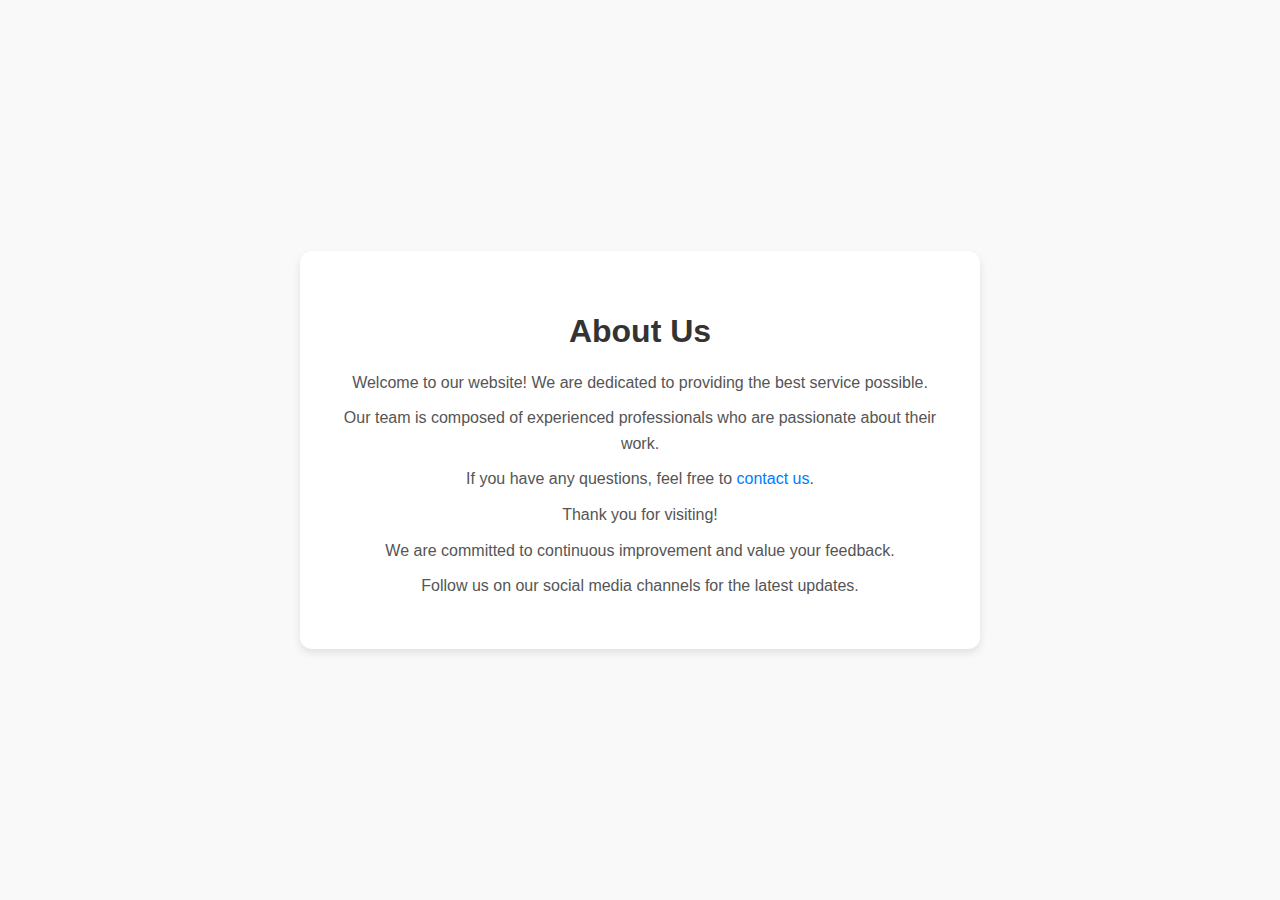
<file: aboutUs.html>
<!DOCTYPE html>
<html lang="en">
<head>
    <meta charset="UTF-8">
    <meta name="viewport" content="width=device-width, initial-scale=1.0">
    <title>About Us</title>
    <style>
        body {
            margin: 0;
            padding: 0;
            font-family: 'Segoe UI', Tahoma, Geneva, Verdana, sans-serif;
            background-color: #f9f9f9;
            display: flex;
            justify-content: center;
            align-items: center;
            height: 100vh;
        }

        .container {
            background-color: #ffffff;
            padding: 40px;
            max-width: 600px;
            box-shadow: 0 4px 8px rgba(0, 0, 0, 0.1);
            border-radius: 12px;
            text-align: center;
        }

        h1 {
            color: #333333;
            margin-bottom: 20px;
        }

        p {
            color: #555555;
            line-height: 1.6;
            margin: 10px 0;
        }

        a {
            color: #007BFF;
            text-decoration: none;
        }

        a:hover {
            text-decoration: underline;
        }
    </style>
</head>
<body>
    <div class="container">
        <h1>About Us</h1>
        <p>Welcome to our website! We are dedicated to providing the best service possible.</p>
        <p>Our team is composed of experienced professionals who are passionate about their work.</p>
        <p>If you have any questions, feel free to <a href="contactUs.html">contact us</a>.</p>
        <p>Thank you for visiting!</p>
        <p>We are committed to continuous improvement and value your feedback.</p>
        <p>Follow us on our social media channels for the latest updates.</p>
    </div>
</body>
</html>
</file>
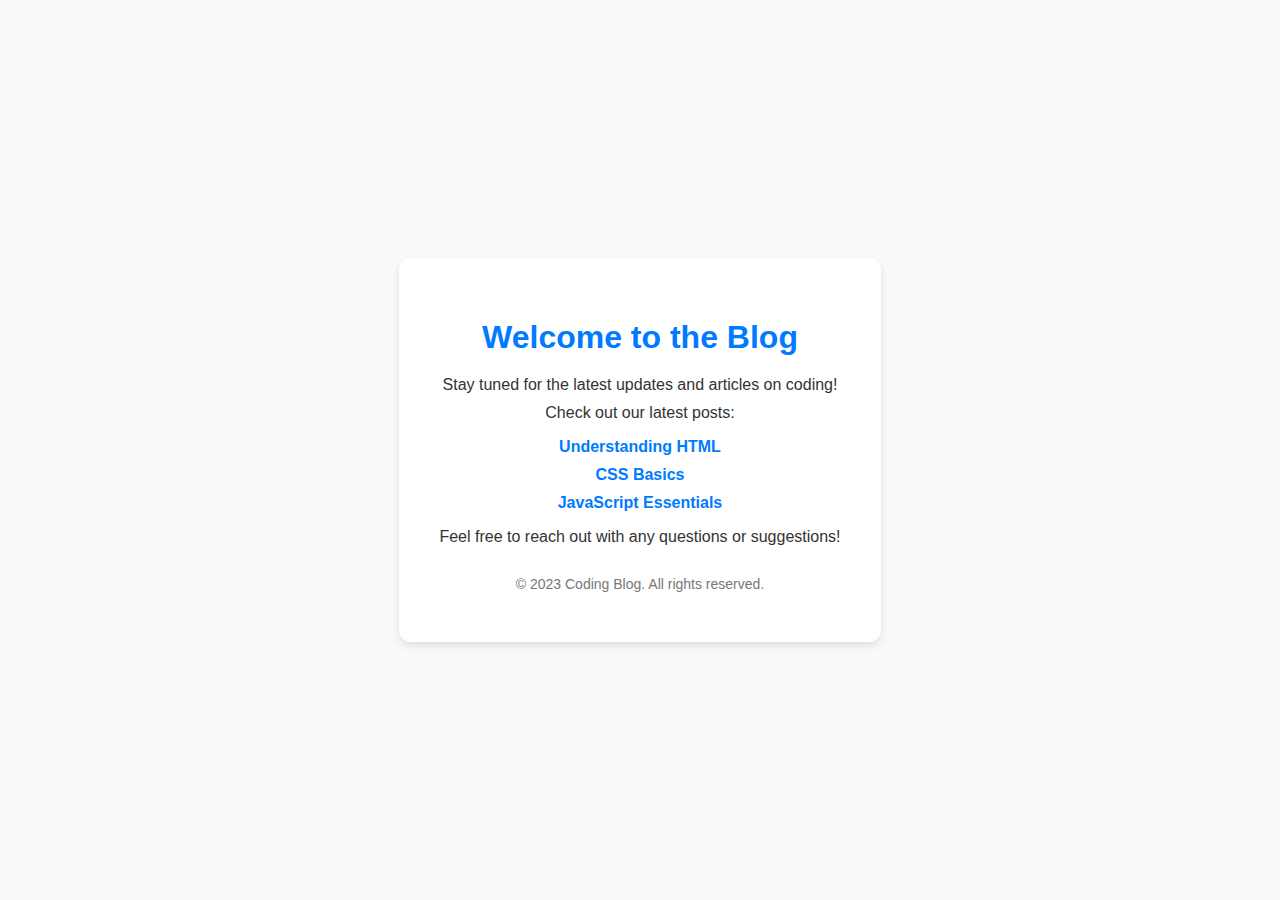
<file: blog.html>
<!DOCTYPE html>
<html lang="en">
<head>
    <meta charset="UTF-8">
    <meta name="viewport" content="width=device-width, initial-scale=1.0">
    <title>Blog</title>
    <style>
        body {
            margin: 0;
            padding: 0;
            font-family: 'Segoe UI', Tahoma, Geneva, Verdana, sans-serif;
            background-color: #f9f9f9;
            color: #333;
            display: flex;
            justify-content: center;
            align-items: center;
            min-height: 100vh;
        }

        .blog-container {
            background-color: #ffffff;
            padding: 40px;
            border-radius: 12px;
            max-width: 600px;
            box-shadow: 0 4px 8px rgba(0,0,0,0.1);
            text-align: center;
        }

        h1 {
            margin-bottom: 20px;
            color: #007BFF;
        }

        p {
            margin: 10px 0;
        }

        ul {
            list-style: none;
            padding: 0;
        }

        li {
            margin: 10px 0;
        }

        a {
            text-decoration: none;
            color: #007BFF;
            font-weight: bold;
        }

        a:hover {
            text-decoration: underline;
        }

        footer {
            margin-top: 30px;
            font-size: 14px;
            color: #777;
        }
    </style>
</head>
<body>
    <div class="blog-container">
        <h1>Welcome to the Blog</h1>
        <p>Stay tuned for the latest updates and articles on coding!</p>
        <p>Check out our latest posts:</p>
        <ul>
            <li><a href="post1.html">Understanding HTML</a></li>
            <li><a href="post2.html">CSS Basics</a></li>
            <li><a href="post3.html">JavaScript Essentials</a></li>
        </ul>
        <p>Feel free to reach out with any questions or suggestions!</p>
        <footer>
            <p>&copy; 2023 Coding Blog. All rights reserved.</p>
        </footer>
    </div>
</body>
</html>
</file>
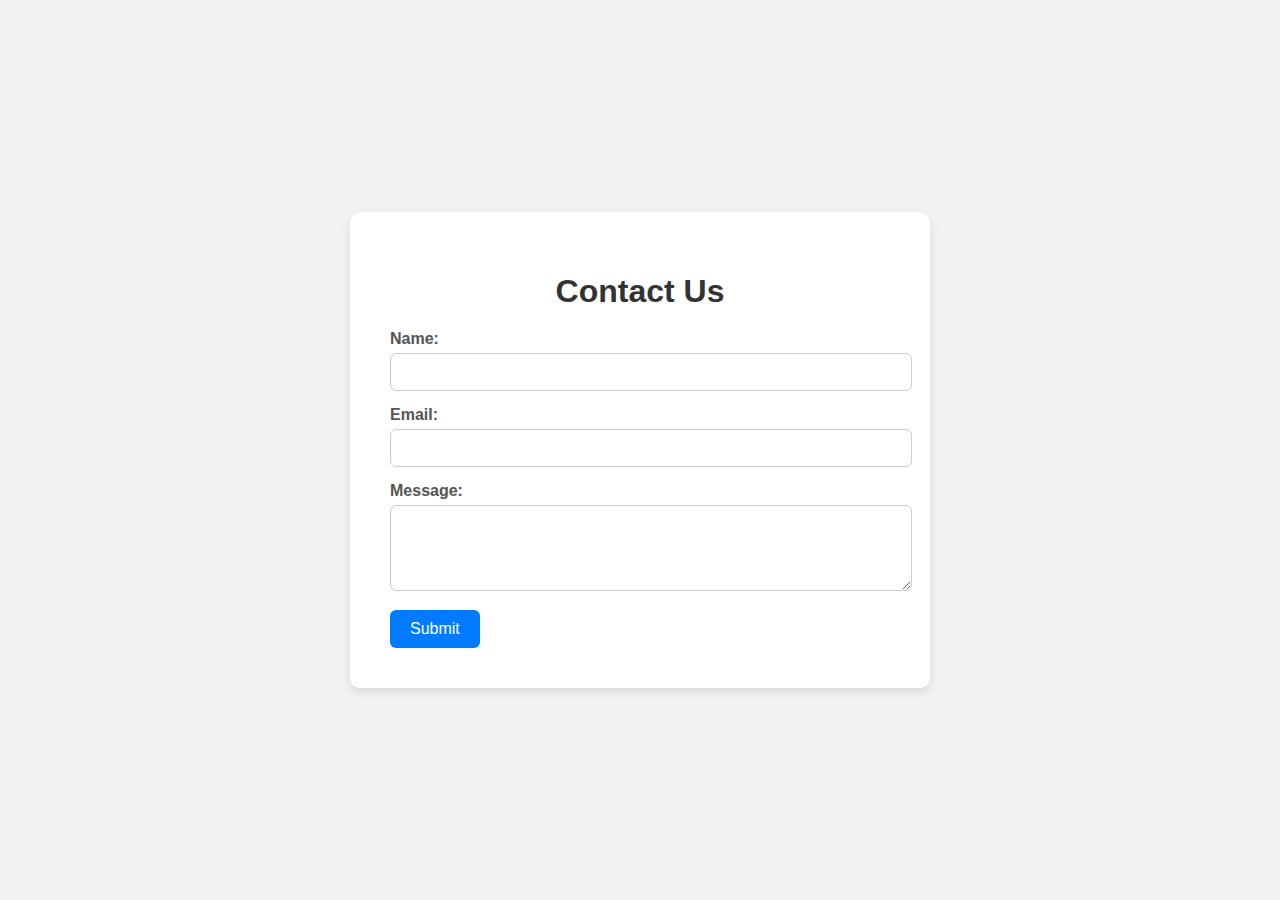
<file: contact.html>
<!DOCTYPE html>
<html lang="en">
<head>
    <meta charset="UTF-8">
    <meta name="viewport" content="width=device-width, initial-scale=1.0">
    <title>Contact Us</title>
    <style>
        body {
            margin: 0;
            padding: 0;
            font-family: Arial, sans-serif;
            background-color: #f2f2f2;
            display: flex;
            justify-content: center;
            align-items: center;
            height: 100vh;
        }

        .contact-form {
            background-color: #ffffff;
            padding: 40px;
            border-radius: 10px;
            box-shadow: 0 4px 10px rgba(0, 0, 0, 0.1);
            width: 100%;
            max-width: 500px;
        }

        h1 {
            margin-bottom: 20px;
            color: #333333;
            text-align: center;
        }

        label {
            display: block;
            margin-bottom: 5px;
            font-weight: bold;
            color: #555;
        }

        input[type="text"],
        input[type="email"],
        textarea {
            width: 100%;
            padding: 10px;
            margin-bottom: 15px;
            border: 1px solid #ccc;
            border-radius: 6px;
            font-size: 14px;
        }

        input[type="submit"] {
            background-color: #007BFF;
            color: white;
            padding: 10px 20px;
            border: none;
            border-radius: 6px;
            cursor: pointer;
            font-size: 16px;
        }

        input[type="submit"]:hover {
            background-color: #0056b3;
        }
    </style>
</head>
<body>
    <div class="contact-form">
        <h1>Contact Us</h1>
        <form action="submit_contact.php" method="POST">
            <label for="name">Name:</label>
            <input type="text" id="name" name="name" required>
            
            <label for="email">Email:</label>
            <input type="email" id="email" name="email" required>
            
            <label for="message">Message:</label>
            <textarea id="message" name="message" rows="4" required></textarea>
            
            <input type="submit" value="Submit">
        </form> 
    </div>
</body>
</html>
</file>
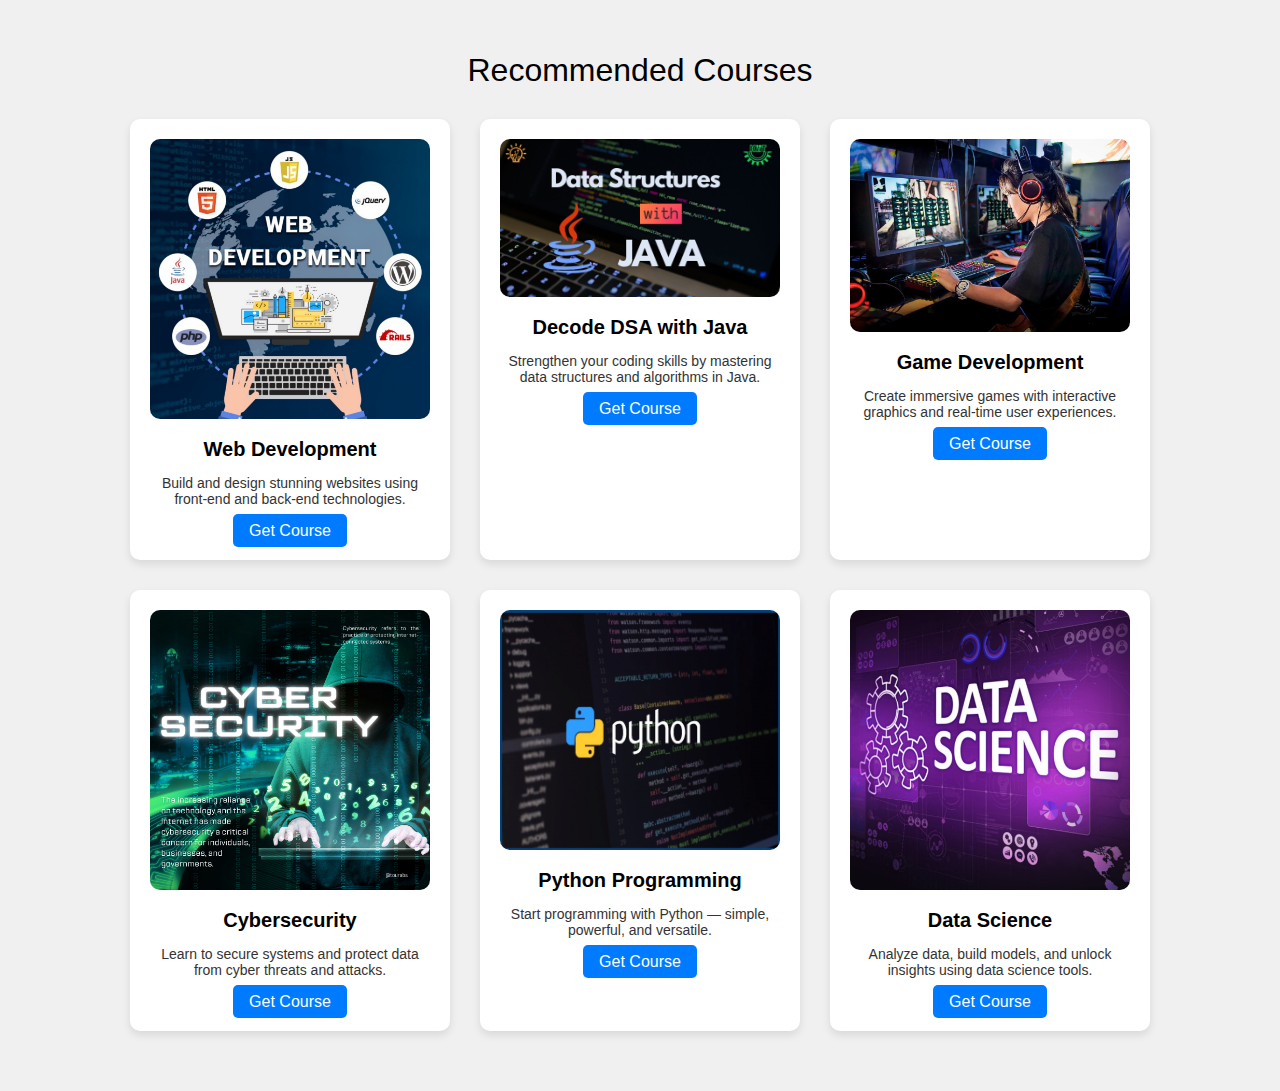
<file: courses.html>
<!DOCTYPE html>
<html lang="en">
<head>
    <meta charset="UTF-8">
    <meta name="viewport" content="width=device-width, initial-scale=1.0">
    <title>Courses</title>
    <style>
        body {
            background: #f0f0f0;
            font-family: Arial, sans-serif;
            text-align: center;
            margin: 0;
            padding: 20px;
        }
        .r {
            font-size: 2em;
            margin-bottom: 30px;
        }
        .card-row {
            display: flex;
            flex-wrap: wrap;
            justify-content: center;
            gap: 30px;
            margin-bottom: 40px;
        }
        .crd {
            background: white;
            border-radius: 10px;
            padding: 20px;
            width: 280px;
            box-shadow: 0 4px 8px rgba(0,0,0,0.1);
        }
        .crd img {
            width: 100%;
            border-radius: 10px;
        }
        .crd h1 {
            font-size: 20px;
            margin: 15px 0 10px;
        }
        .crd p {
            font-size: 14px;
            color: #333;
            margin-bottom: 15px;
        }
        .btn-primary {
            background: #007bff;
            color: white;
            padding: 8px 16px;
            border: none;
            border-radius: 5px;
            cursor: pointer;
            text-decoration: none;
        }
        .btn-primary:hover {
            background: #0056b3;
        }
    </style>
</head>
<body>

    <p class="r">Recommended Courses</p>

    <div class="card-row">
        <div class="crd">
            <img src="web.webp" alt="Web Development">
            <h1>Web Development</h1>
            <p>Build and design stunning websites using front-end and back-end technologies.</p>
            <a href="v1.html" class="btn-primary">Get Course</a>
        </div>
        <div class="crd">
            <a href="https://www.youtube.com/watch?v=yRpLlJmRo2w&list=PLfqMhTWNBTe3LtFWcvwpqTkUSlB32kJop">
                <img src="DSA.jpg" alt="DSA with Java">
            </a>
            <h1>Decode DSA with Java</h1>
            <p>Strengthen your coding skills by mastering data structures and algorithms in Java.</p>
            <a href="v2.html" class="btn-primary">Get Course</a>
        </div>
        <div class="crd">
            <img src="game.webp" alt="Game Development">
            <h1>Game Development</h1>
            <p>Create immersive games with interactive graphics and real-time user experiences.</p>
            <a href="v3.html" class="btn-primary">Get Course</a>
        </div>
        <div class="crd">
            <img src="cs.png" alt="Cybersecurity">
            <h1>Cybersecurity</h1>
            <p>Learn to secure systems and protect data from cyber threats and attacks.</p>
            <a href="v4.html" class="btn-primary">Get Course</a>
        </div>
        <div class="crd">
            <img src="p.png" alt="Python Programming">
            <h1>Python Programming</h1>
            <p>Start programming with Python — simple, powerful, and versatile.</p>
            <a href="v5.html" class="btn-primary">Get Course</a>
        </div>
        <div class="crd">
            <img src="ds.jpeg" alt="Data Science">
            <h1>Data Science</h1>
            <p>Analyze data, build models, and unlock insights using data science tools.</p>
            <a href="v6.html" class="btn-primary">Get Course</a>
        </div>
    </div>

</body>
</html>
</file>
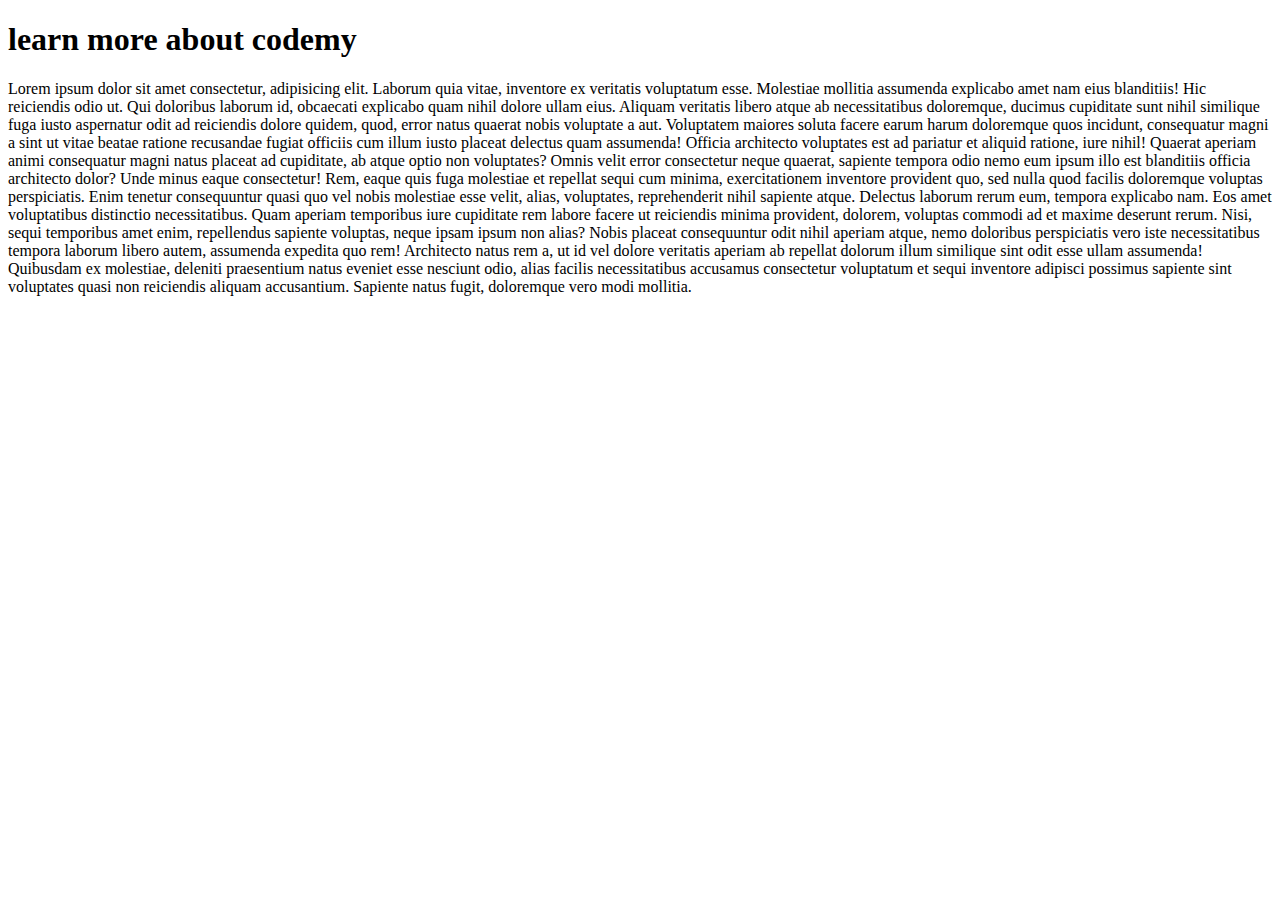
<file: learnmore.html>
<!DOCTYPE html>
<html lang="en">
<head>
    <meta charset="UTF-8">
    <meta name="viewport" content="width=device-width, initial-scale=1.0">
    <title>learn more</title>
</head>
<body>
    <h1>learn more about codemy</h1>
    <p>Lorem ipsum dolor sit amet consectetur, adipisicing elit. Laborum quia vitae, inventore ex veritatis voluptatum esse. Molestiae mollitia assumenda explicabo amet nam eius blanditiis! Hic reiciendis odio ut. Qui doloribus laborum id, obcaecati explicabo quam nihil dolore ullam eius. Aliquam veritatis libero atque ab necessitatibus doloremque, ducimus cupiditate sunt nihil similique fuga iusto aspernatur odit ad reiciendis dolore quidem, quod, error natus quaerat nobis voluptate a aut. Voluptatem maiores soluta facere earum harum doloremque quos incidunt, consequatur magni a sint ut vitae beatae ratione recusandae fugiat officiis cum illum iusto placeat delectus quam assumenda! Officia architecto voluptates est ad pariatur et aliquid ratione, iure nihil! Quaerat aperiam animi consequatur magni natus placeat ad cupiditate, ab atque optio non voluptates? Omnis velit error consectetur neque quaerat, sapiente tempora odio nemo eum ipsum illo est blanditiis officia architecto dolor? Unde minus eaque consectetur! Rem, eaque quis fuga molestiae et repellat sequi cum minima, exercitationem inventore provident quo, sed nulla quod facilis doloremque voluptas perspiciatis. Enim tenetur consequuntur quasi quo vel nobis molestiae esse velit, alias, voluptates, reprehenderit nihil sapiente atque. Delectus laborum rerum eum, tempora explicabo nam. Eos amet voluptatibus distinctio necessitatibus. Quam aperiam temporibus iure cupiditate rem labore facere ut reiciendis minima provident, dolorem, voluptas commodi ad et maxime deserunt rerum. Nisi, sequi temporibus amet enim, repellendus sapiente voluptas, neque ipsam ipsum non alias? Nobis placeat consequuntur odit nihil aperiam atque, nemo doloribus perspiciatis vero iste necessitatibus tempora laborum libero autem, assumenda expedita quo rem! Architecto natus rem a, ut id vel dolore veritatis aperiam ab repellat dolorum illum similique sint odit esse ullam assumenda! Quibusdam ex molestiae, deleniti praesentium natus eveniet esse nesciunt odio, alias facilis necessitatibus accusamus consectetur voluptatum et sequi inventore adipisci possimus sapiente sint voluptates quasi non reiciendis aliquam accusantium. Sapiente natus fugit, doloremque vero modi mollitia.
    </p>


    
</body>
</html>
</file>
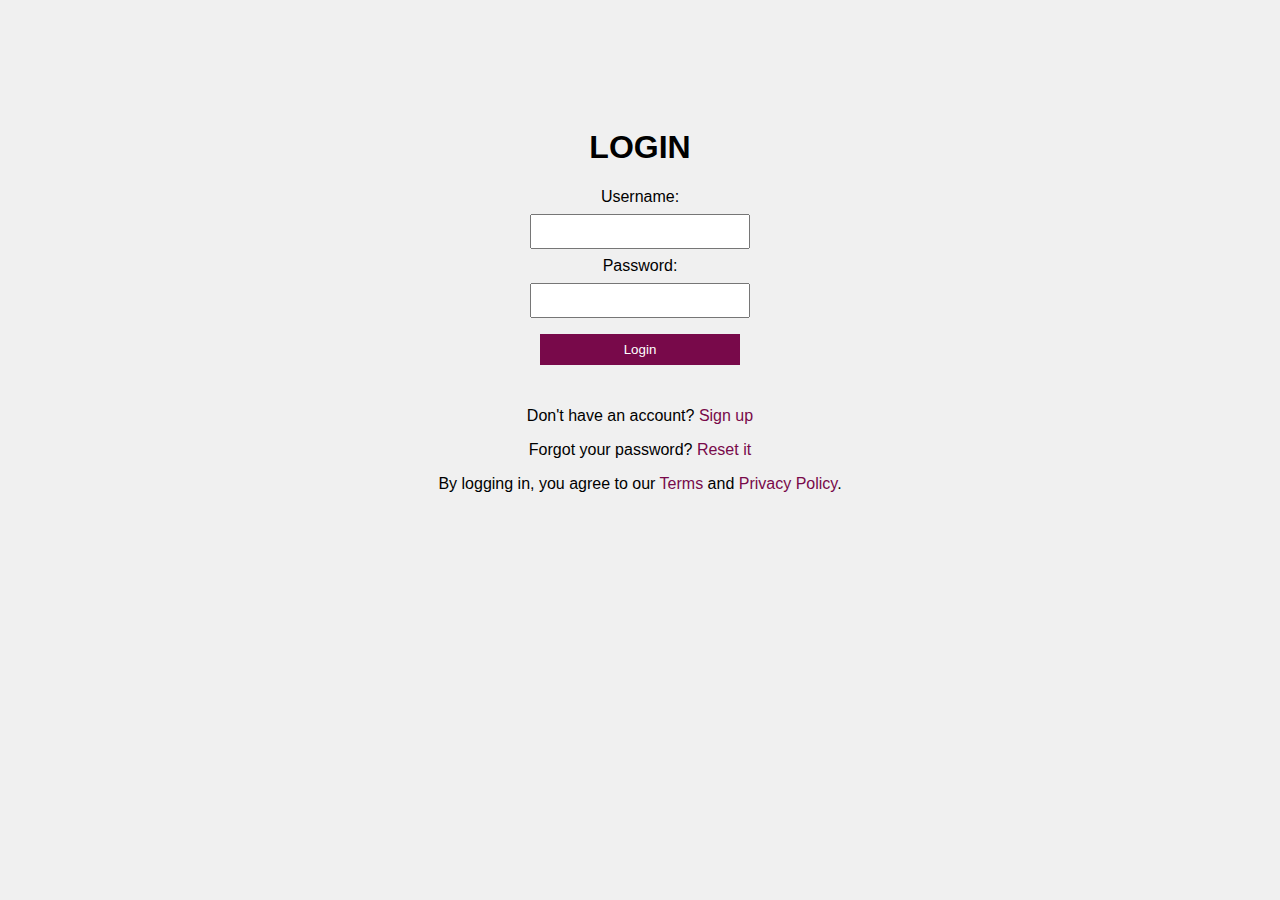
<file: login.html>
<!DOCTYPE html>
<html lang="en">
<head>
    <meta charset="UTF-8">
    <meta name="viewport" content="width=device-width, initial-scale=1.0">
    <title>Login</title>
    <style>
        body {
            font-family: Arial, sans-serif;
            background: #f0f0f0;
            text-align: center;
            padding-top: 100px;
        }

        input, button {
            margin: 8px;
            padding: 8px;
            width: 200px;
        }

        button {
            background:#78094a;
            color: white;
            border: none;
        }

        a {
            color: #78094a;
            text-decoration: none;
        }

        a:hover {
            text-decoration: underline;
        }
    </style>
</head>
<body>
    <h1>LOGIN</h1>

    <label for="username">Username:</label><br>
    <input type="text" id="username" name="username"><br>   
    <label for="password">Password:</label><br>
    <input type="password" id="password" name="password"><br>
    <button type="submit">Login</button><br><br>

    <p>Don't have an account? <a href="signup.html">Sign up</a></p>
    <p>Forgot your password? <a href="reset_password.html">Reset it</a></p>
    <p>By logging in, you agree to our <a href="terms.html">Terms</a> and <a href="privacy.html">Privacy Policy</a>.</p>
</body>

</html>
</file>
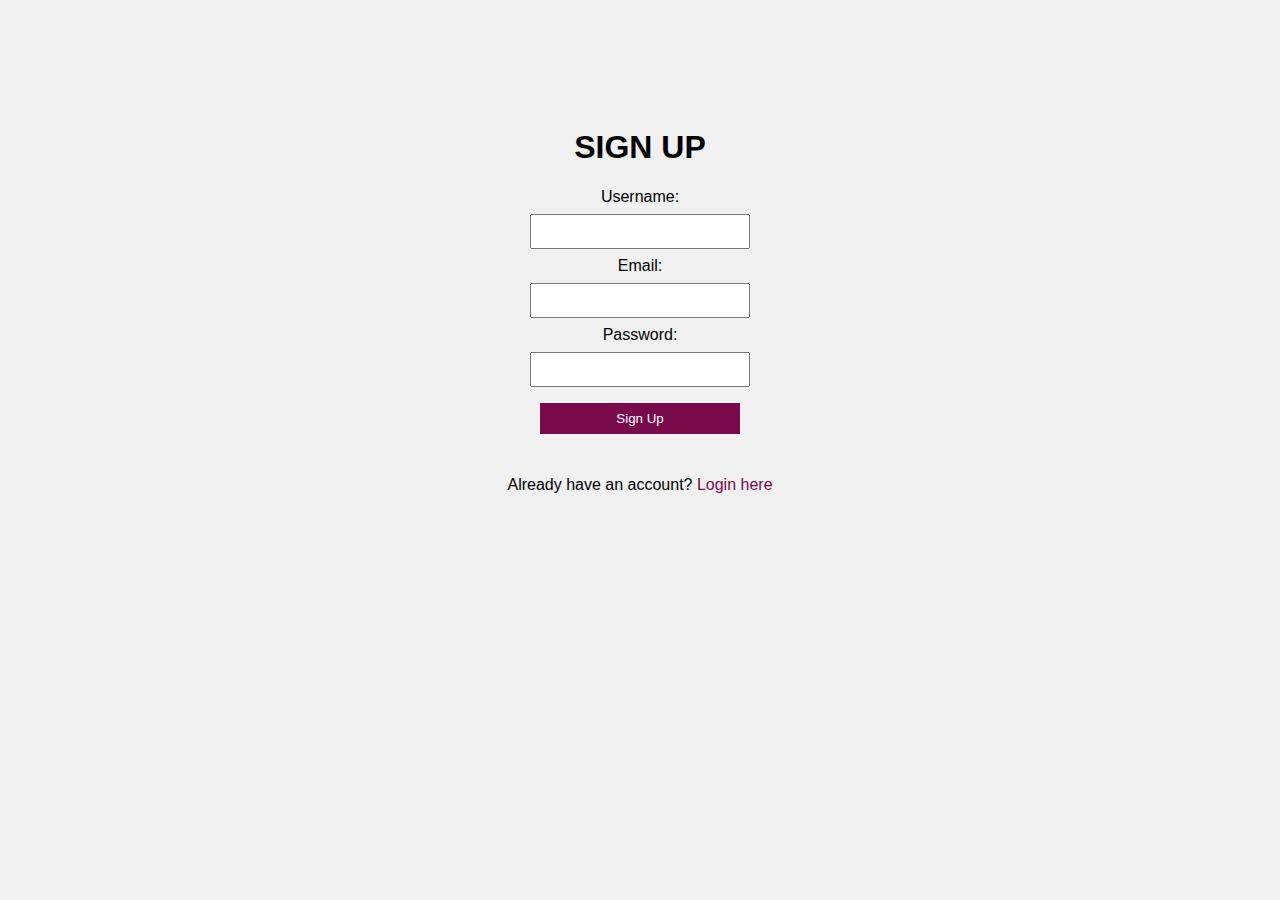
<file: signup.html>
<!DOCTYPE html>
<html lang="en">
<head>
    <meta charset="UTF-8">
    <meta name="viewport" content="width=device-width, initial-scale=1.0">
    <title>Sign Up</title>
    <style>
        body {
            font-family: Arial, sans-serif;
            background: #f0f0f0;
            text-align: center;
            padding-top: 100px;
        }

        input, button {
            margin: 8px;
            padding: 8px;
            width: 200px;
        }

        button {
            background: #78094a;
            color: white;
            border: none;
        }

        a {
            color: #78094a;
            text-decoration: none;
        }

        a:hover {
            text-decoration: underline;
        }
    </style>
</head>
<body>
    <h1>SIGN UP</h1>

    <label for="username">Username:</label><br>
    <input type="text" id="username" name="username"><br>   

    <label for="email">Email:</label><br>
    <input type="email" id="email" name="email"><br>   

    <label for="password">Password:</label><br>
    <input type="password" id="password" name="password"><br>

    <button type="submit">Sign Up</button><br><br>

    <p>Already have an account? <a href="login.html">Login here</a></p>
</body>
</html>
</file>
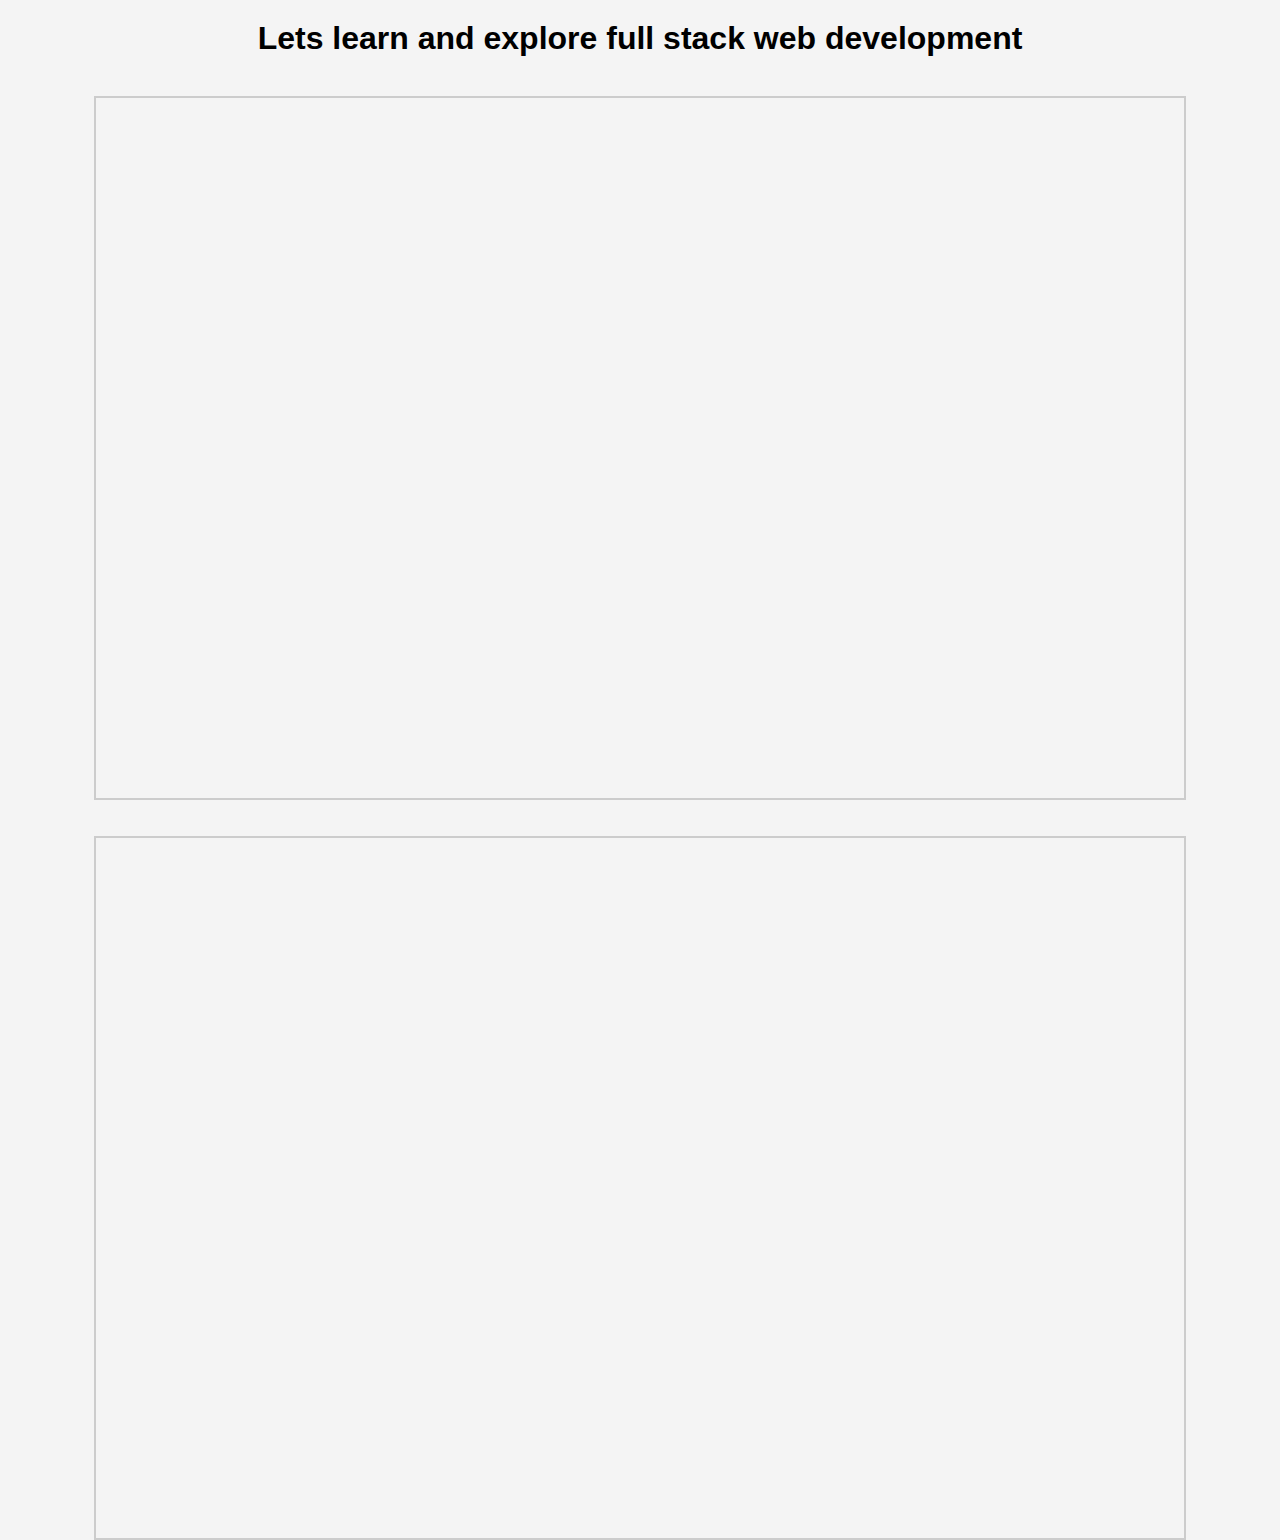
<file: v1.html>
<!DOCTYPE html>
<html lang="en">
<head>
    <meta charset="UTF-8">
    <meta name="viewport" content="width=device-width, initial-scale=1.0">
    <title>Document</title>
    <style>
        body {
            font-family: Arial, sans-serif;
            background-color: #f4f4f4;
            margin: 0;
            padding: 0;
           
        }
        h1 {
            text-align: center;
            margin-top: 20px;
        }
        iframe {
            display: block;
            margin: 0 auto;
            border: 2px solid #ccc;
            width: 85%;
            height: 700px;
        }
    </style>
</head>
<body>
    <h1>Lets learn and explore full stack web development</h1><br>
    <iframe width="560" height="315" src="https://www.youtube.com/embed/HVjjoMvutj4?si=F5xjLTy2csrvR67T" title="YouTube video player" frameborder="0" allow="accelerometer; autoplay; clipboard-write; encrypted-media; gyroscope; picture-in-picture; web-share" referrerpolicy="strict-origin-when-cross-origin" allowfullscreen></iframe><br><br>
    <iframe width="560" height="315" src="https://www.youtube.com/embed/nu_pCVPKzTk?si=nmPhXBlW-LcLEqkg" title="YouTube video player" frameborder="0" allow="accelerometer; autoplay; clipboard-write; encrypted-media; gyroscope; picture-in-picture; web-share" referrerpolicy="strict-origin-when-cross-origin" allowfullscreen></iframe>
</body>
</html>
</file>
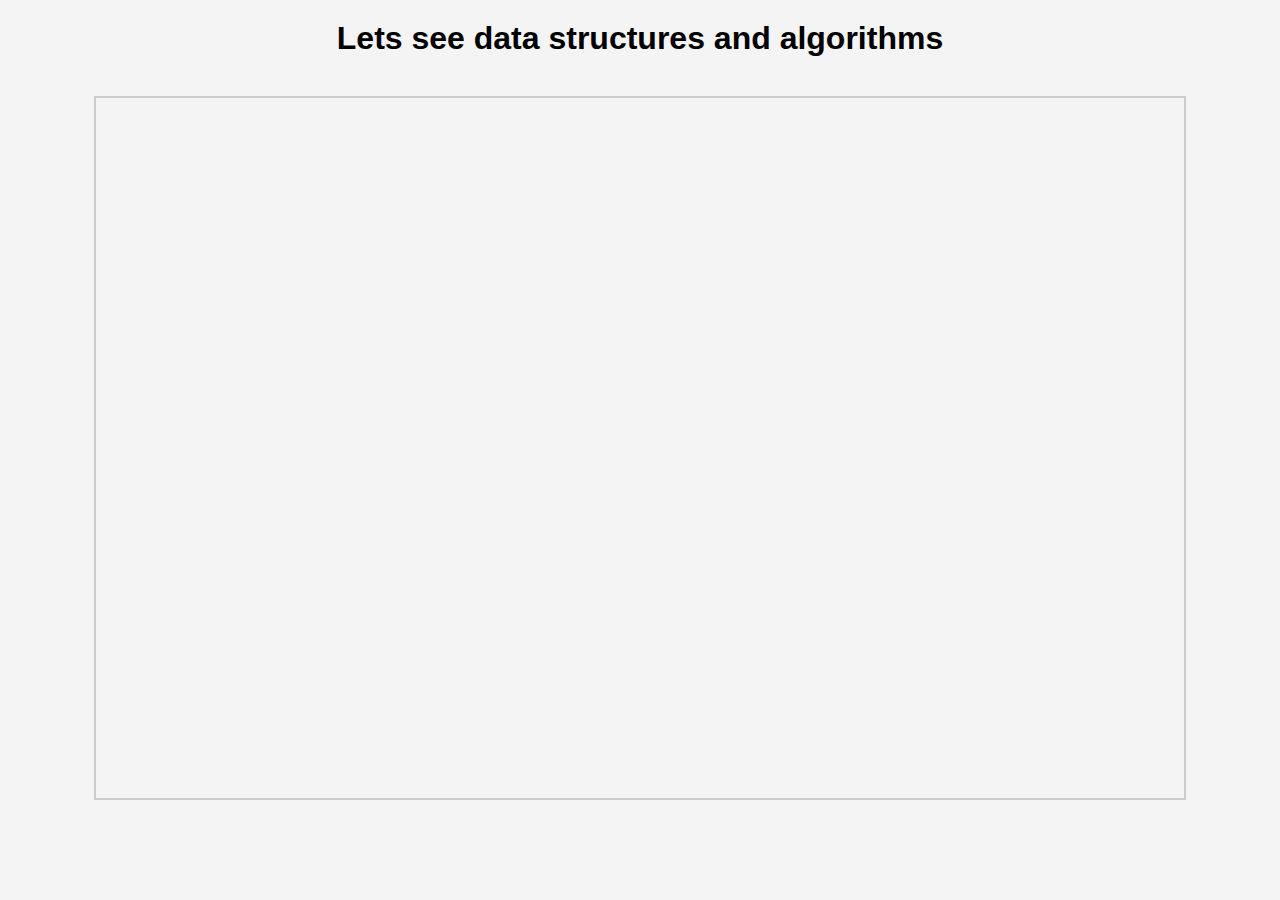
<file: v2.html>
<!DOCTYPE html>
<html lang="en">
<head>
    <meta charset="UTF-8">
    <meta name="viewport" content="width=device-width, initial-scale=1.0">
    <title>Document</title>
    <style>
        body {
            font-family: Arial, sans-serif;
            background-color: #f4f4f4;
            margin: 0;
            padding: 0;
           
        }
        h1 {
            text-align: center;
            margin-top: 20px;
        }
        iframe {
            display: block;
            margin: 0 auto;
            border: 2px solid #ccc;
            width: 85%;
            height: 700px;
        }
    </style>
</head>
<body>
    <h1>Lets see data structures and algorithms </h1><br>
    <iframe width="560" height="315" src="https://www.youtube.com/embed/4_HOnhB64Dg?si=ctbAHZ0rI_WoIt_T" title="YouTube video player" frameborder="0" allow="accelerometer; autoplay; clipboard-write; encrypted-media; gyroscope; picture-in-picture; web-share" referrerpolicy="strict-origin-when-cross-origin" allowfullscreen></iframe>
</body>
</html>
</file>
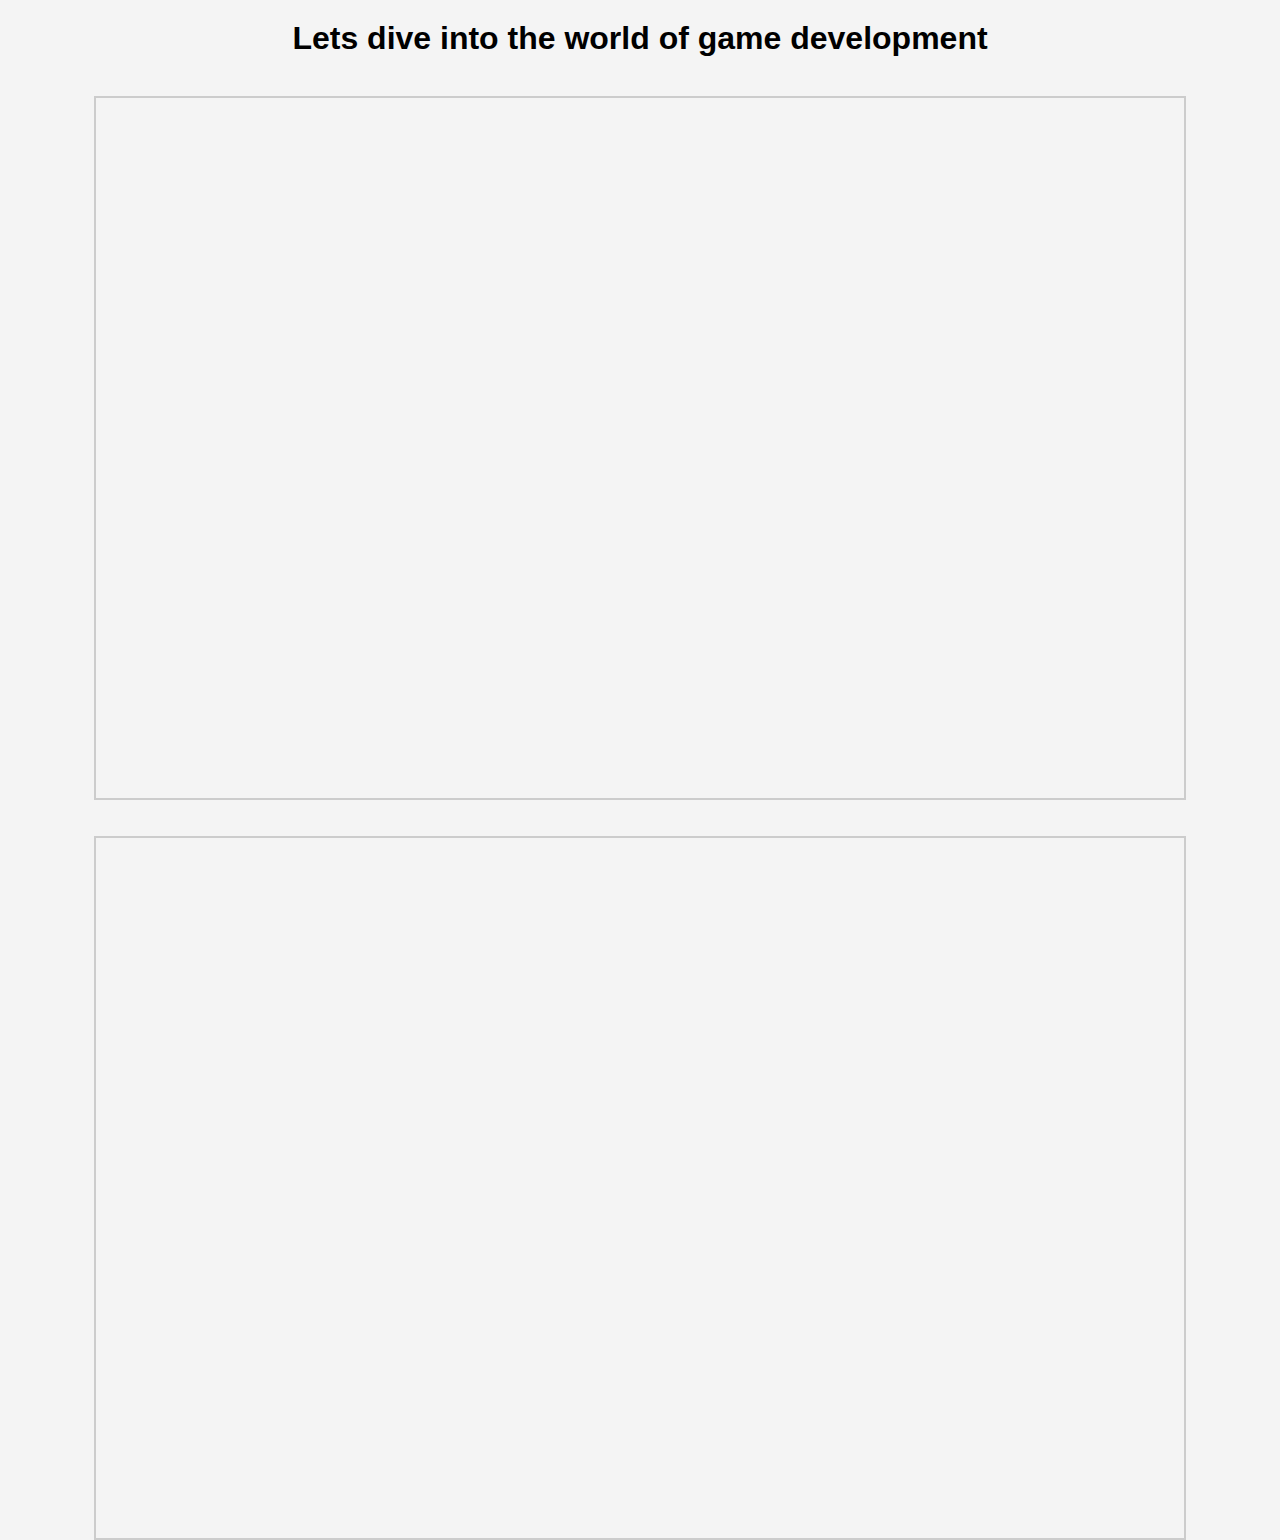
<file: v3.html>
<!DOCTYPE html>
<html lang="en">
<head>
    <meta charset="UTF-8">
    <meta name="viewport" content="width=device-width, initial-scale=1.0">
    <title>Document</title>
    <style>
        body {
            font-family: Arial, sans-serif;
            background-color: #f4f4f4;
            margin: 0;
            padding: 0;
           
        }
        h1 {
            text-align: center;
            margin-top: 20px;
        }
        iframe {
            display: block;
            margin: 0 auto;
            border: 2px solid #ccc;
            width: 85%;
            height: 700px;
        }
    </style>
</head>
<body>
    <h1>Lets dive into the world of game development</h1><br>
    <iframe width="560" height="315" src="https://www.youtube.com/embed/gVDdOucyZrk?si=GIbP7hit2pDIovhq" title="YouTube video player" frameborder="0" allow="accelerometer; autoplay; clipboard-write; encrypted-media; gyroscope; picture-in-picture; web-share" referrerpolicy="strict-origin-when-cross-origin" allowfullscreen></iframe>
    <br><br>
    <iframe width="560" height="315" src="https://www.youtube.com/embed/qPxvmrtTQ_4?si=LRkwOseYsG1oc5Ud" title="YouTube video player" frameborder="0" allow="accelerometer; autoplay; clipboard-write; encrypted-media; gyroscope; picture-in-picture; web-share" referrerpolicy="strict-origin-when-cross-origin" allowfullscreen></iframe>
    
</body>

</html>
</file>
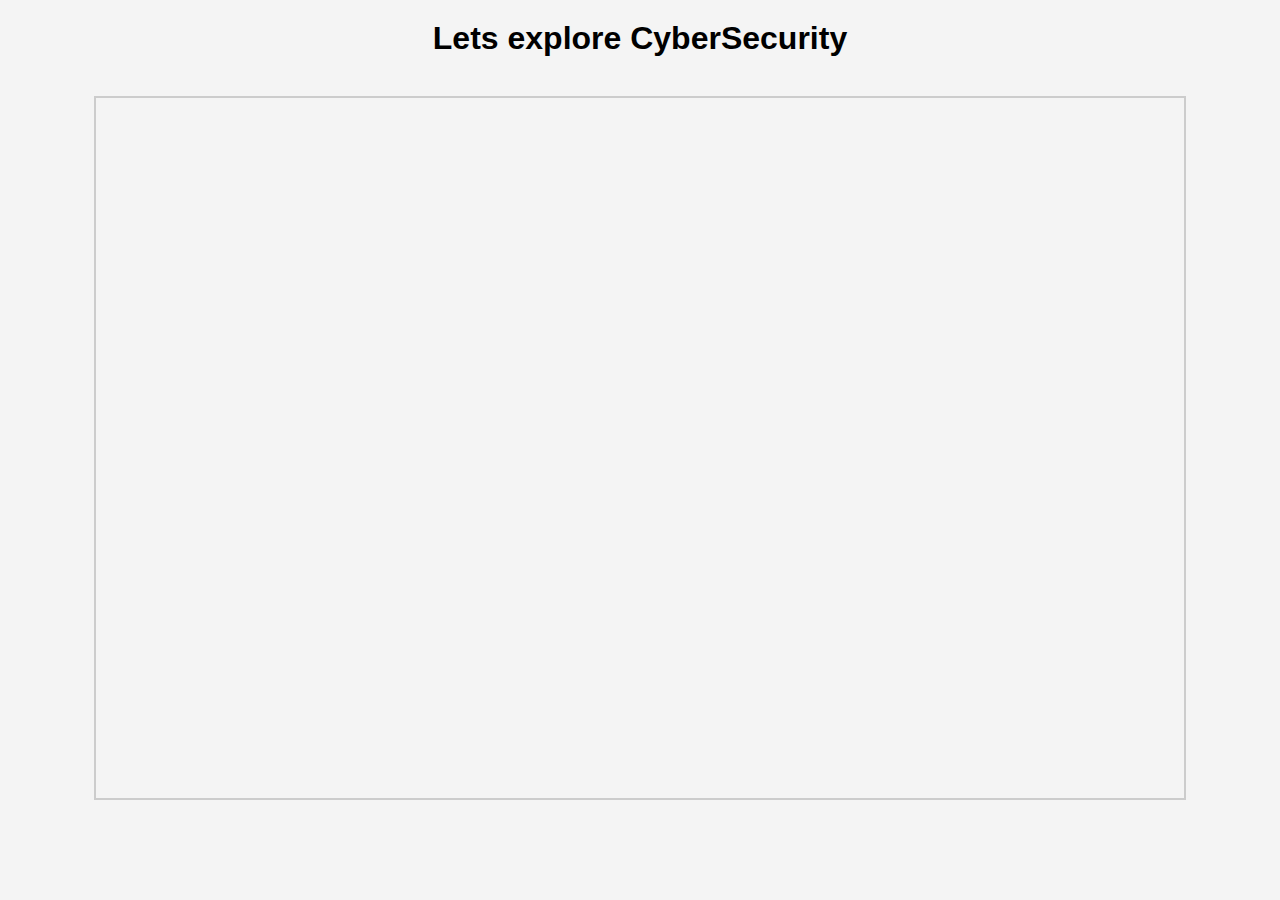
<file: v4.html>
<!DOCTYPE html>
<html lang="en">
<head>
    <meta charset="UTF-8">
    <meta name="viewport" content="width=device-width, initial-scale=1.0">
    <title>Document</title>
    <style>
        body {
            font-family: Arial, sans-serif;
            background-color: #f4f4f4;
            margin: 0;
            padding: 0;
           
        }
        h1 {
            text-align: center;
            margin-top: 20px;
        }
        iframe {
            display: block;
            margin: 0 auto;
            border: 2px solid #ccc;
            width: 85%;
            height: 700px;
        }
    </style>
</head>
<body>
    <h1>Lets explore CyberSecurity </h1><br>
    <iframe width="560" height="315" src="https://www.youtube.com/embed/v3iUx2SNspY?si=Tji6XfPsilZbss3y" title="YouTube video player" frameborder="0" allow="accelerometer; autoplay; clipboard-write; encrypted-media; gyroscope; picture-in-picture; web-share" referrerpolicy="strict-origin-when-cross-origin" allowfullscreen></iframe>
</body>

</html>
</file>
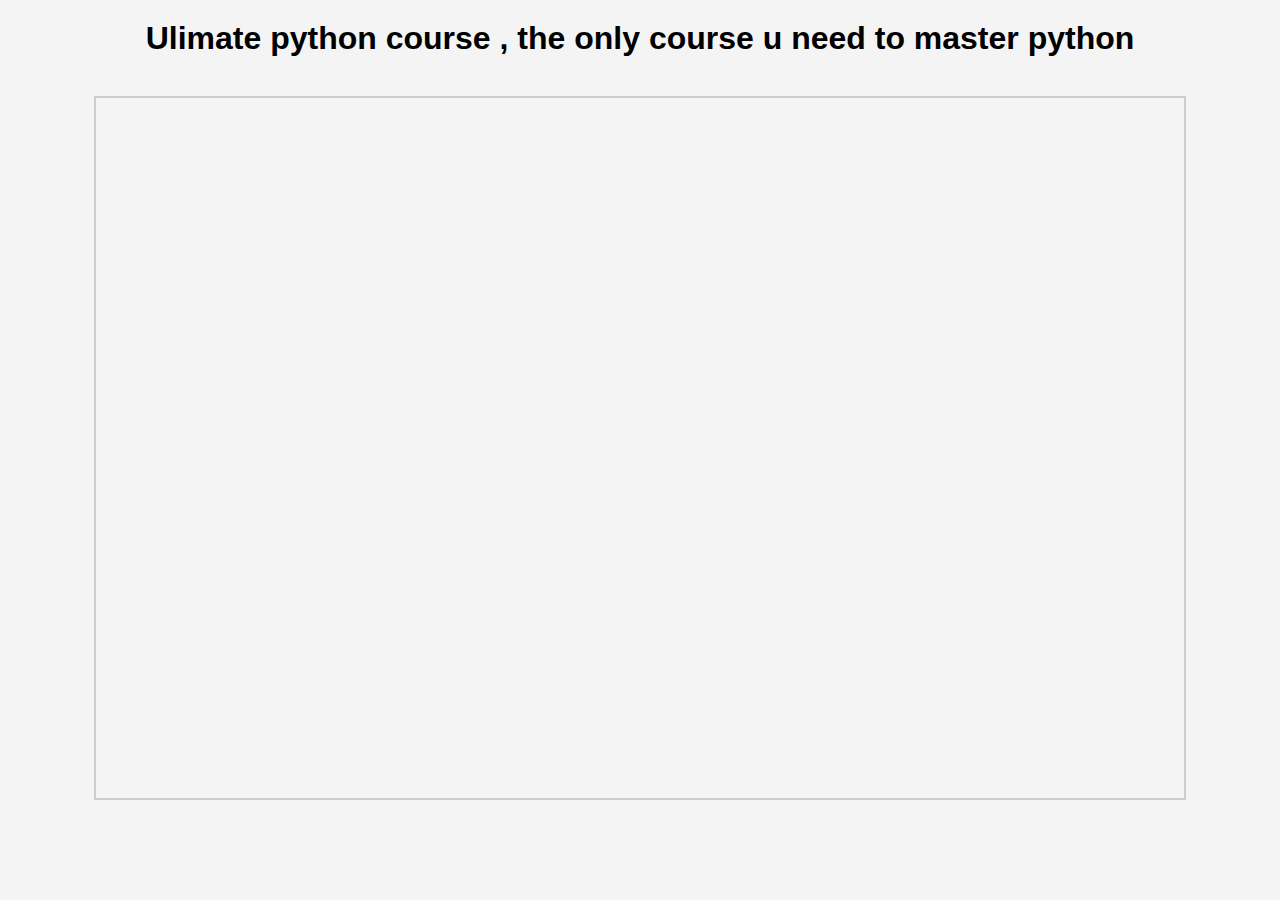
<file: v5.html>
<!DOCTYPE html>
<html lang="en">
<head>
    <meta charset="UTF-8">
    <meta name="viewport" content="width=device-width, initial-scale=1.0">
    <title>Document</title>
    <style>
        body {
            font-family: Arial, sans-serif;
            background-color: #f4f4f4;
            margin: 0;
            padding: 0;
           
        }
        h1 {
            text-align: center;
            margin-top: 20px;
        }
        iframe {
            display: block;
            margin: 0 auto;
            border: 2px solid #ccc;
            width: 85%;
            height: 700px;
        }
    </style>
</head>
<body>
    <h1>Ulimate python course , the only course u need to master python</h1><br>  
    <iframe width="560" height="315" src="https://www.youtube.com/embed/UrsmFxEIp5k?si=Q5FOLmjkMkc0AMZB" title="YouTube video player" frameborder="0" allow="accelerometer; autoplay; clipboard-write; encrypted-media; gyroscope; picture-in-picture; web-share" referrerpolicy="strict-origin-when-cross-origin" allowfullscreen></iframe>
    <br><br>
</body>
</html>
</file>
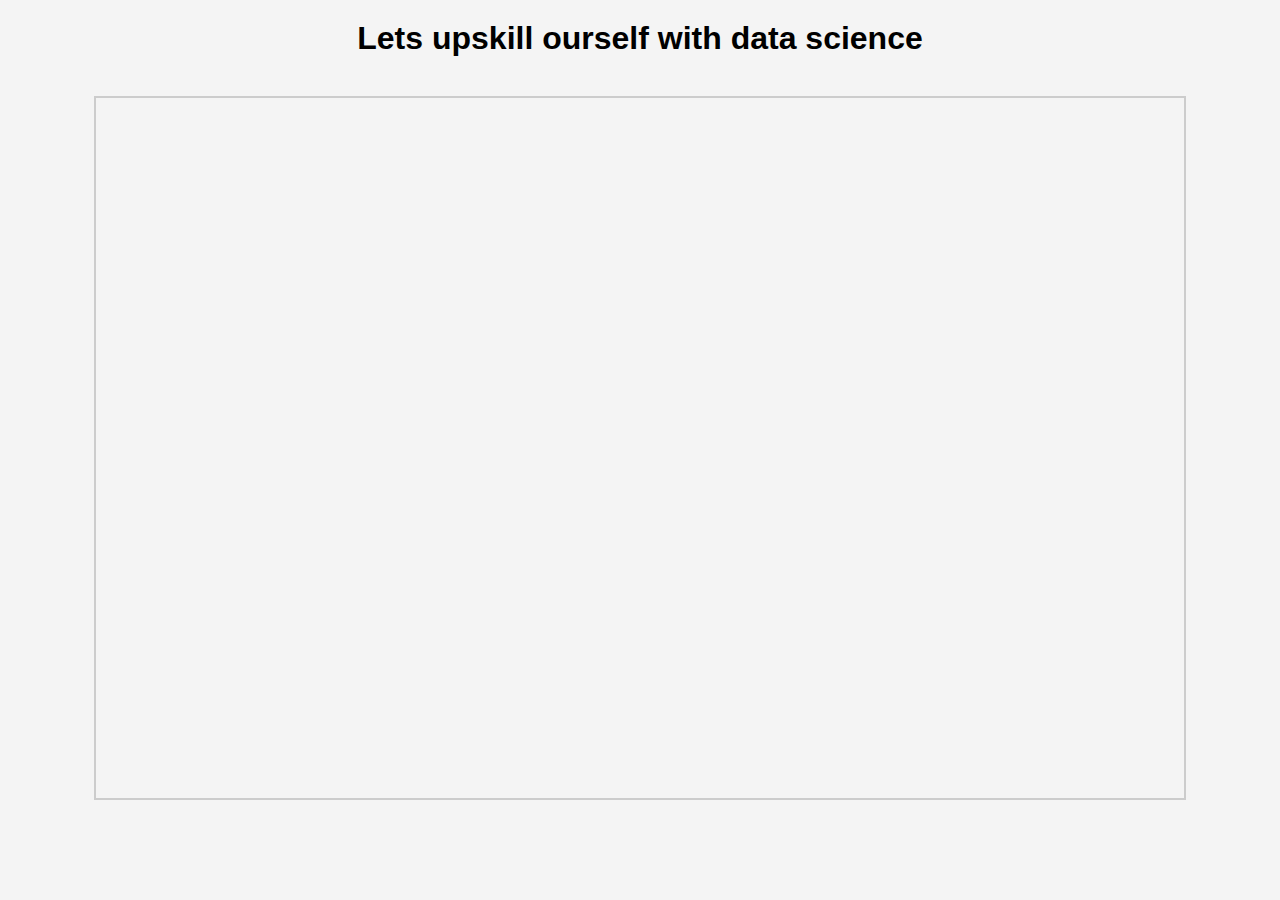
<file: v6.html>
<!DOCTYPE html>
<html lang="en">
<head>
    <meta charset="UTF-8">
    <meta name="viewport" content="width=device-width, initial-scale=1.0">
    <title>Document</title>
    <style>
        body {
            font-family: Arial, sans-serif;
            background-color: #f4f4f4;
            margin: 0;
            padding: 0;
           
        }
        h1 {
            text-align: center;
            margin-top: 20px;
        }
        iframe {
            display: block;
            margin: 0 auto;
            border: 2px solid #ccc;
            width: 85%;
            height: 700px;
        }
    </style>
</head>
<body>
    <h1>Lets upskill ourself with data science</h1><br>
    <iframe width="560" height="315" src="https://www.youtube.com/embed/ua-CiDNNj30?si=U7_ivzXZOwk5wkdl" title="YouTube video player" frameborder="0" allow="accelerometer; autoplay; clipboard-write; encrypted-media; gyroscope; picture-in-picture; web-share" referrerpolicy="strict-origin-when-cross-origin" allowfullscreen></iframe>
</body>
</html>
</file>
